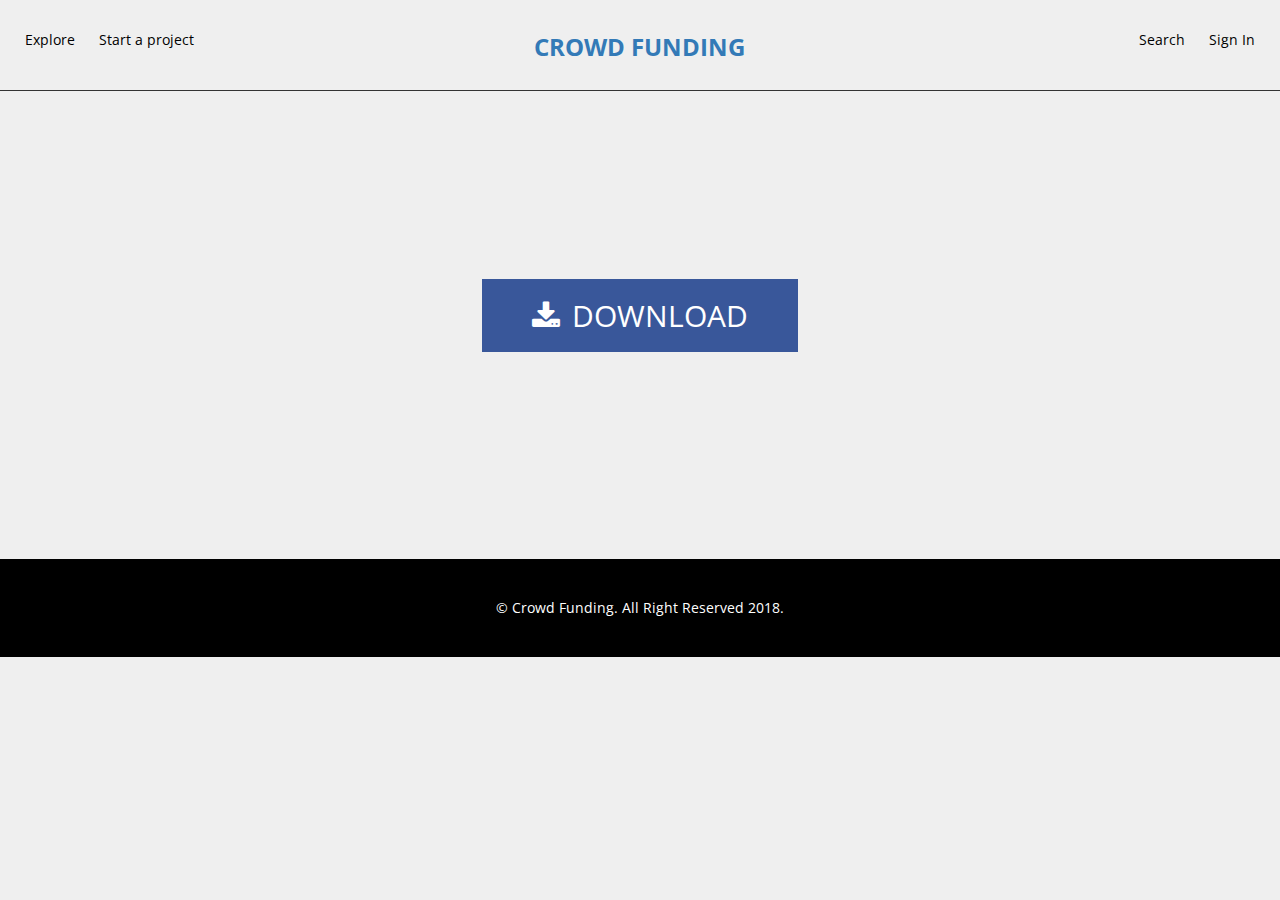
<file: crowdfunding/download_app.html>
<!DOCTYPE html>
<html lang="en">
  <head>
    <meta charset="utf-8">
    <meta http-equiv="X-UA-Compatible" content="IE=edge">
    <meta name="viewport" content="width=device-width, initial-scale=1">
    <title>starter</title>

    <!-- Bootstrap -->
    <link href="css/bootstrap.min.css" rel="stylesheet">
	<link href="css/style.css" rel="stylesheet">
	<link href="css/font-awesome.css" rel="stylesheet">
	<link href="https://fonts.googleapis.com/css?family=Open+Sans:300,400,600" rel="stylesheet"> 
    <!--[if lt IE 9]>
      <script src="https://oss.maxcdn.com/html5shiv/3.7.3/html5shiv.min.js"></script>
      <script src="https://oss.maxcdn.com/respond/1.4.2/respond.min.js"></script>
    <![endif]-->
  </head>
  <body>
    <div class="header">
		<div class="container-fluid">
			<div class="row">
				<div class="col-md-4 col-sm-4">
					<div class="project">
						<ul>
							<li><a href="#">Explore</a></li>
							<li><a href="set_up.html">Start a project</a></li>
						</ul>
					</div>
				</div>
				<div class="col-md-4 col-sm-4">
					<div class="logo">
						<a href="index.html" >	<H3> <b> CROWD FUNDING </b></H3> </a>
					</div>
				</div>
				<div class="col-md-4 col-sm-4">
					<div class="search">
						<ul>
							<li><a href="#">Search</a></li>
							<li><a href="Sign_in.html">Sign In</a></li>
						</ul>
					</div>
				</div>
			</div>
		</div>
	</div>
	
	
	
	<div class="download">
		<div class="container">
			<div class="row">
				<div class="download_btn">
					<a href="#"><span><i class="fa fa-download" aria-hidden="true"></i></span>Download</a>
				</div>
			</div>
		</div>
	</div>
	
	<div class="footer">
		<div class="container">
			<div class="row">
				© Crowd Funding. All Right Reserved 2018. 
			</div>
		</div>
	</div>
	
	

    <!-- jQuery (necessary for Bootstrap's JavaScript plugins) -->
    <script src="https://ajax.googleapis.com/ajax/libs/jquery/1.12.4/jquery.min.js"></script>
    <!-- Include all compiled plugins (below), or include individual files as needed -->
    <script src="js/bootstrap.min.js"></script>
  </body>
</html>
</file>
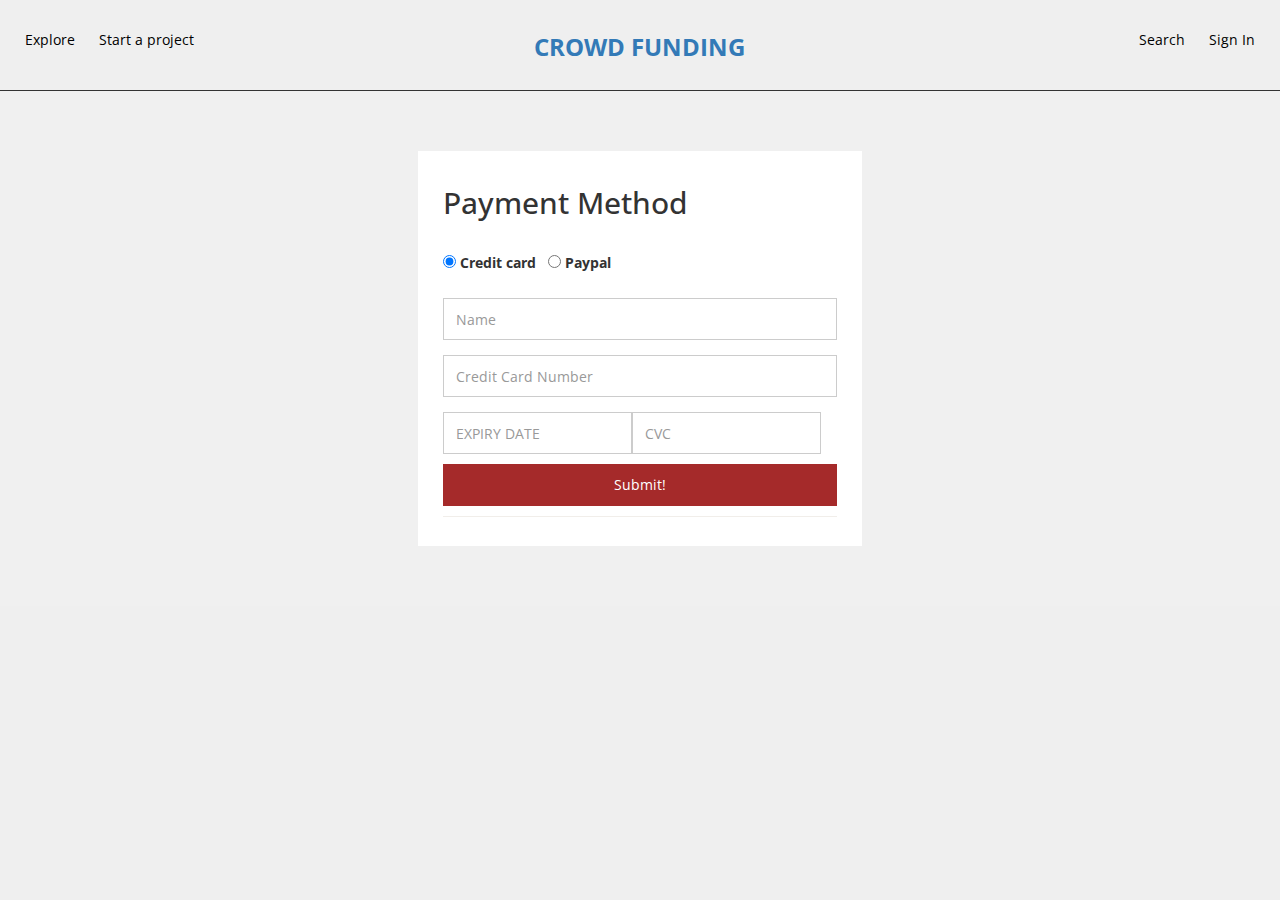
<file: crowdfunding/payment.html>
<!DOCTYPE html>
<html lang="en">
  <head>
    <meta charset="utf-8">
    <meta http-equiv="X-UA-Compatible" content="IE=edge">
    <meta name="viewport" content="width=device-width, initial-scale=1">
    <title>starter</title>

    <!-- Bootstrap -->
    <link href="css/bootstrap.min.css" rel="stylesheet">
	<link href="css/style.css" rel="stylesheet">
	<link href="css/font-awesome.css" rel="stylesheet">
	<link href="https://fonts.googleapis.com/css?family=Open+Sans:300,400,600" rel="stylesheet"> 
    
  </head>
  <body>
    <div class="header">
		<div class="container-fluid">
			<div class="row">
				<div class="col-md-4 col-sm-4">
					<div class="project">
						<ul>
							<li><a href="#">Explore</a></li>
							<li><a href="set_up.html">Start a project</a></li>
						</ul>
					</div>
				</div>
				<div class="col-md-4 col-sm-4">
					<div class="logo">
						<a href="index.html" >	<H3> <b> CROWD FUNDING </b></H3> </a>
					</div>
				</div>
				<div class="col-md-4 col-sm-4">
					<div class="search">
						<ul>
							<li><a href="#">Search</a></li>
							<li><a href="Sign_in.html"> Sign In</a></li>
						</ul>
					</div>
				</div>
			</div>
		</div>
	</div>
	
	
	
	<div class="sign_up">
		<div class="container">
			<div class="row">
				<div class="inner_form">
					<form class="form">
						<h2>Payment Method</h2>
						
							<div class="form-check">
                            <input type="radio"class="form-check-input"  checked="checked" >
                            <label for="exampleCheck1" class="form-check-label"  style="margin-right:8px;">Credit card </label>
                            <input type="radio"class="form-check-input" >
                            <label for="exampleCheck1" class="form-check-label" style="margin-right:8px;">Paypal</label>
                           </div>
						<br> 
						<div class="form-group"> 
						      <input type="Text" placeholder="Name"class="form-control"> 
						</div>
						<div class="form-group"> 
						      <input type="Name" placeholder="Credit Card Number"class="form-control"> 
						</div>
						
						
						<div class="form-group"> 
						      <input type="Name" placeholder="EXPIRY DATE"class="form-control" style="width:48%;float:left;"> 
						        &nbsp;&nbsp;&nbsp;
						      <input type="Name" placeholder="CVC"class="form-control" style="width:48%;float:left;"> 
						</div>
						<input type="submit" class="btn_main" value="Submit!">
						
						<div class="text_brdr">
							<div class="brdr">
							</div>
							
						</div>
						
					</form>
			    </div>
			</div>
		</div>
	</div>

    <script src="https://ajax.googleapis.com/ajax/libs/jquery/1.12.4/jquery.min.js"></script>
    <script src="js/bootstrap.min.js"></script>
  </body>
</html>
</file>
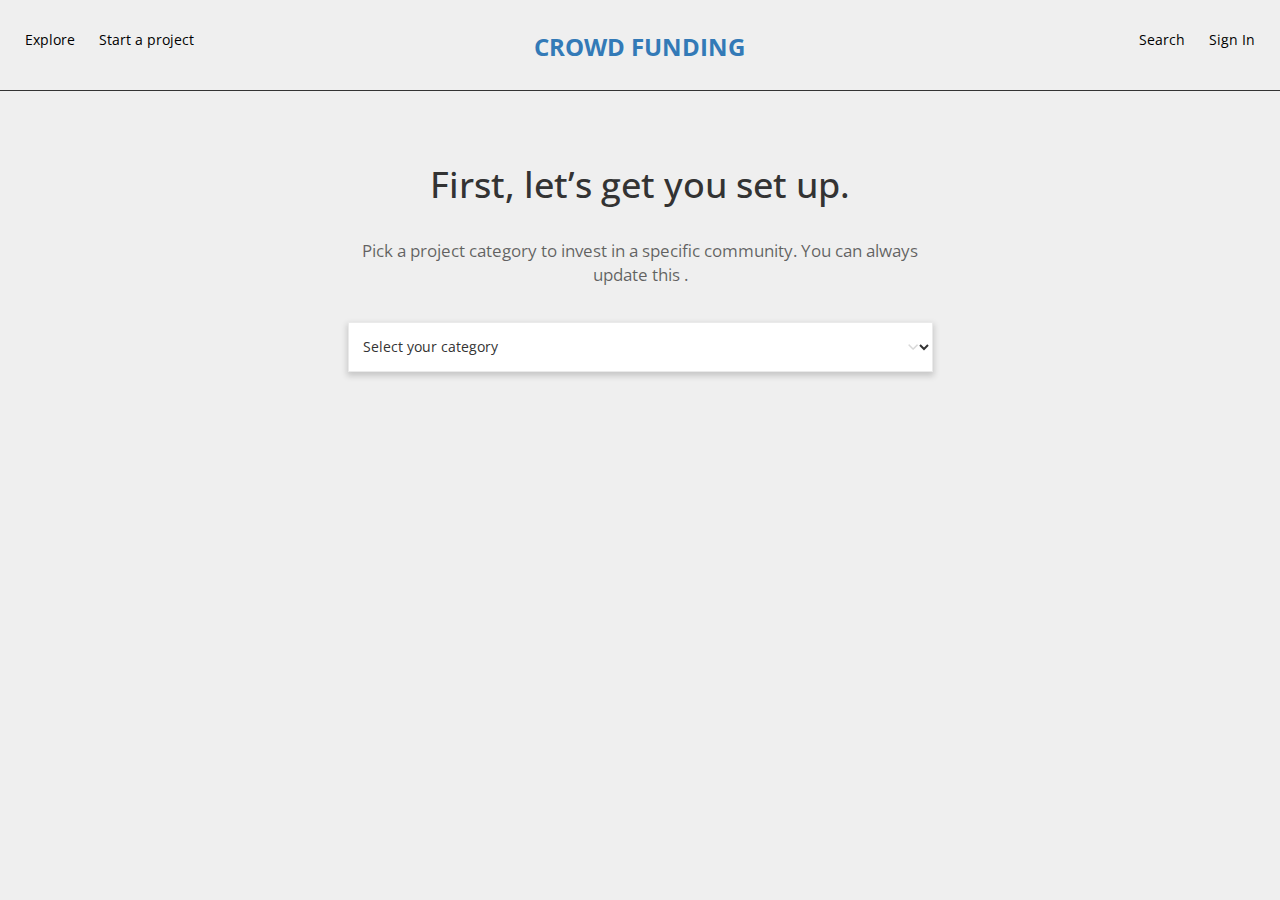
<file: crowdfunding/set_up.html>
<!DOCTYPE html>
<html lang="en">
  <head>
    <meta charset="utf-8">
    <meta http-equiv="X-UA-Compatible" content="IE=edge">
    <meta name="viewport" content="width=device-width, initial-scale=1">
    <title>starter</title>

    <!-- Bootstrap -->
    <link href="css/bootstrap.min.css" rel="stylesheet">
	<link href="css/style.css" rel="stylesheet">
	<link href="css/font-awesome.css" rel="stylesheet">
	<link href="https://fonts.googleapis.com/css?family=Open+Sans:300,400,600" rel="stylesheet"> 

    <!--[if lt IE 9]>
      <script src="https://oss.maxcdn.com/html5shiv/3.7.3/html5shiv.min.js"></script>
      <script src="https://oss.maxcdn.com/respond/1.4.2/respond.min.js"></script>
    <![endif]-->
  </head>
  <body>
    <div class="header">
		<div class="container-fluid">
			<div class="row">
				<div class="col-md-4 col-sm-4">
					<div class="project">
						<ul>
							<li><a href="#">Explore</a></li>
							<li><a href="set_up.html">Start a project</a></li>
						</ul>
					</div>
				</div>
				<div class="col-md-4 col-sm-4">
					<div class="logo">
					<a href="index.html" >	<H3> <b> CROWD FUNDING </b></H3> </a>
					</div>
				</div>
				<div class="col-md-4 col-sm-4">
					<div class="search">
						<ul>
							<li><a href="#">Search</a></li>
							<li><a href="Sign_in.html">Sign In</a></li>
						</ul>
					</div>
				</div>
			</div>
		</div>
	</div>
	
	
	
	<div class="set_up">
		<div class="container">
			<div class="row">
				<div class="set_inner">
					<h1>First, let’s get you set up.</h1>
					<p>Pick a project category to invest  in a specific community. You can always update this .</p>
					<select>
						<option>Select your category</option>
						<option>Reward CrowdFunding</option>
						<option>Debt CrowdFunding</option>
						<option>Equity CrowdFunding</option>
						<option>Donation CrowdFunding</option>
					</select>
				</div>
			</div>
		</div>
	</div>
	
	

    <!-- jQuery (necessary for Bootstrap's JavaScript plugins) -->
    <script src="https://ajax.googleapis.com/ajax/libs/jquery/1.12.4/jquery.min.js"></script>
    <!-- Include all compiled plugins (below), or include individual files as needed -->
    <script src="js/bootstrap.min.js"></script>
  </body>
</html>
</file>
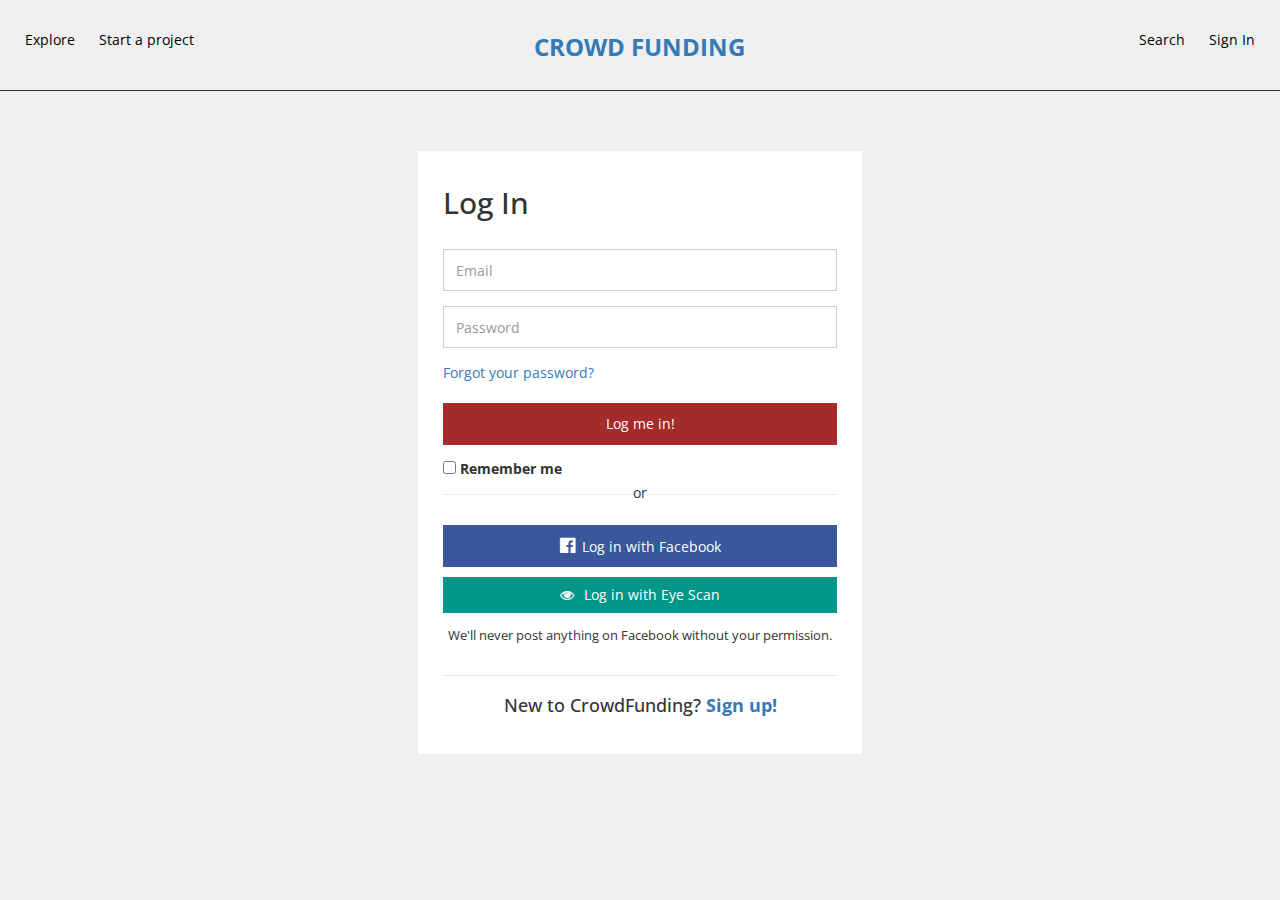
<file: crowdfunding/Sign_in.html>
<!DOCTYPE html>
<html lang="en">
  <head>
    <meta charset="utf-8">
    <meta http-equiv="X-UA-Compatible" content="IE=edge">
    <meta name="viewport" content="width=device-width, initial-scale=1">
    <title>starter</title>

    <!-- Bootstrap -->
    <link href="css/bootstrap.min.css" rel="stylesheet">
	<link href="css/style.css" rel="stylesheet">
	<link href="css/font-awesome.css" rel="stylesheet">
	<link href="https://fonts.googleapis.com/css?family=Open+Sans:300,400,600" rel="stylesheet"> 
    <!--[if lt IE 9]>
      <script src="https://oss.maxcdn.com/html5shiv/3.7.3/html5shiv.min.js"></script>
      <script src="https://oss.maxcdn.com/respond/1.4.2/respond.min.js"></script>
    <![endif]-->
  </head>
  <body>
    <div class="header">
		<div class="container-fluid">
			<div class="row">
				<div class="col-md-4 col-sm-4">
					<div class="project">
						<ul>
							<li><a href="#">Explore</a></li>
							<li><a href="set_up.html">Start a project</a></li>
						</ul>
					</div>
				</div>
				<div class="col-md-4 col-sm-4">
					<div class="logo">
						<a href="index.html" >	<H3> <b> CROWD FUNDING </b></H3> </a>
					</div>
				</div>
				<div class="col-md-4 col-sm-4">
					<div class="search">
						<ul>
							<li><a href="#">Search</a></li>
							<li><a href="Sign_in.html">Sign In</a></li>
						</ul>
					</div>
				</div>
			</div>
		</div>
	</div>
	
	
	
	<div class="sign_up">
		<div class="container">
			<div class="row">
				<div class="inner_form">
					<form class="form">
						<h2>Log In</h2>
						<div class="form-group"> 
						      <input type="email" placeholder="Email"class="form-control"> 
						</div>
						<div class="form-group"> 
						      <input type="email" placeholder="Password"class="form-control"> 
						</div>
						<p><a href="#">Forgot your password?</a></p>
						<input type="submit" class="btn_main" value="Log me in!">
						<div class="form-check">
                            <input type="checkbox"class="form-check-input">
                            <label for="exampleCheck1" class="form-check-label">Remember me</label>
                        </div>
						<div class="text_brdr">
							<div class="brdr">
							</div>
							<div class="text">
								<p>or</p>
							</div>
						</div>
						<div class="facebook">
							<a href="#"><span><i class="fa fa-facebook-official" aria-hidden="true"></i></span>Log in with Facebook</a>
						</div>
						<div class="eye">
							<a href="#"><span><i class="fa fa-eye" aria-hidden="true"></i></span>Log in with Eye Scan</a>
						</div>
						<div class="permission">
							<p>We'll never post anything on Facebook without your permission. </p>
						</div>
						<div class="kick_starter">
							<h4>New to CrowdFunding? <a href="#">Sign up!</a></h4>
						</div>
					</form>
			    </div>
			</div>
		</div>
	</div>
	
	

    <!-- jQuery (necessary for Bootstrap's JavaScript plugins) -->
    <script src="https://ajax.googleapis.com/ajax/libs/jquery/1.12.4/jquery.min.js"></script>
    <!-- Include all compiled plugins (below), or include individual files as needed -->
    <script src="js/bootstrap.min.js"></script>
  </body>
</html>
</file>
<file: crowdfunding/css/style.css>
*{margin:0; padding:0;}
body {
  background: #efefef none repeat scroll 0 0;
  font-family: "Open Sans",sans-serif;
}
.header .project ul li{ display: inline; padding:0 10px;}
.header .search ul{ text-align:right;}
.header .search ul li{ display: inline; padding:0 10px;}
.header {
  border-bottom: 1px solid;
  padding: 20px 0;
}
.header .search ul li a{ color:#000; text-decoration:none;}
.header .project ul li a{ color:#000; text-decoration:none;}
.header .project ul {
  padding-top: 10px;
}
.header .search ul {
  padding-top: 10px;
}
.header .logo {
  text-align: center;
}
.logo a {
  text-decoration: none;
}
.logo h3 {
  margin-top: 14px;
}
a:focus {
  outline: medium none;
  outline-offset: -2px;
}
.live ul {
  border-bottom: 1px solid;
  float: left;
  margin: 0;
  width: 100%;
}
.live ul li {
  border-right: 1px solid;
  display: inline;
  float: left;
  padding: 15px 122px 25px 40px;
}
.live ul li a{  text-decoration:none;}
.live ul li a p{ padding:0; margin:0; color:#000; text-decoration:none;}
.live ul li a h4{ padding:0; margin:0; color:#000; font-weight:bold; text-decoration:none;}
.live ul li:last-child { border:none;}

.nav_inner ul {
  padding-top: 50px;
}
.nav_inner ul li ul li {
  padding: 0;
}
.nav_inner .dropdown-menu > li > a {
  padding: 10px 14px;
}
.navigation ul li {
  display: inline;
  padding: 0 4px 0 0;
}
.navigation ul li a {
  color: #337ab7;
  font-size: 15px;
  text-decoration:none;
  
}
.nav_inner ul li ul {
  padding-top: 0;
  padding-bottom:0;
}

.nav_inner {
  border-bottom: 1px solid #eaeaea;
  margin: 0 auto;
  max-width: 1271px;
}
.film {
  padding-left: 43px;
}
.film ul {
  list-style: outside none none;
}
.film ul li:first-child {
  font-size: 32px;
}
.film ul li {
  display: inline-block;
  padding: 39px 16px 39px 0;
}
.film ul li a {
  color: #000;
}
.film ul li a span{
  margin-left:4px;
}
.feature {
  padding-bottom: 30px;
  padding-left: 31px;
}
.feature_img img {
  width: 100%;
}
.feature .nav-tabs > li.active > a, .nav-tabs > li.active > a:hover, .nav-tabs > li.active > a:focus {
  background-color: #fff;
  border: medium none;
  color: #555;
  cursor: default;
}
.feature .nav > li > a:hover, .nav > li > a:focus {
  background-color: #efefef;
  border: medium none;
  text-decoration: none;
}
.nav-tabs { border-bottom: 2px solid #DDD; }
    .nav-tabs > li.active > a, .nav-tabs > li.active > a:focus, .nav-tabs > li.active > a:hover { border-width: 0; }
    .nav-tabs > li > a { border: none; color: #666; }
        .nav-tabs > li.active > a, .nav-tabs > li > a:hover { border: none; color: #4285F4 !important; background: transparent; }
        .nav-tabs > li > a::after { content: ""; background: #4285F4; height: 2px; position: absolute; width: 100%; left: 0px; bottom: -1px; transition: all 250ms ease 0s; transform: scale(0); }
    .nav-tabs > li.active > a::after, .nav-tabs > li:hover > a::after { transform: scale(1); }
.tab-nav > li > a::after { background: #21527d none repeat scroll 0% 0%; color: #fff; }
.tab-pane { padding: 15px 0; }
.tab-content{padding:20px}

.card {background: #FFF none repeat scroll 0% 0%; box-shadow: 0px 1px 3px rgba(0, 0, 0, 0.3); margin-bottom: 30px; }


.sign_up{ background:#F0F0F0;}
.sign_up .inner_form {
  background: #fff none repeat scroll 0 0;
  margin: 60px auto;
  max-width: 38%;
  padding: 15px 25px 29px;
}
.sign_up .inner_form  .form-control {
 
  border-radius: 0;
  box-shadow: none;
  height: 42px;
}

.sign_up .inner_form h2 {
  padding-bottom: 20px;
}
.sign_up button, html input[type="button"], input[type="reset"], input[type="submit"] {
  background: brown none repeat scroll 0 0;
  border: medium none;
  color: #fff;
  cursor: pointer;
  padding: 11px 0;
  width: 100%;
  margin-top:10px;
}
.inner_form .form-check {
  margin-top: 12px;
}
.inner_form .text_brdr {
  margin-top: 10px;
  text-align: center;
}
.inner_form .brdr {
  background: #f1eeea none repeat scroll 0 0;
  height: 1px;
}
.inner_form .text {
  background: #fff none repeat scroll 0 0;
  bottom: 12px;
  display: inline-block;
  position: relative;
}
.inner_form .facebook {
  background: #39579a none repeat scroll 0 0;
  padding: 8px 0;
  text-align: center;
}
.inner_form .eye {
  background: #009688 none repeat scroll 0 0;
  margin-top: 10px;
  padding: 8px 0;
  text-align: center;
}
.eye span {
  margin-right: 10px;
}
.inner_form .eye a {
  color: #fff;
  text-decoration: none;
}
.inner_form .facebook a {
  color: #fff;
  text-decoration: none;
}
.inner_form .permission p {
  font-size: 13px;
  text-align: center;
}
.inner_form .permission {
  padding-top: 13px;
}
.facebook span {
  font-size: 18px;
  margin-right: 7px;
}
.kick_starter {
  border-top: 1px solid #eaeaea;
  margin-top: 30px;
  padding-top: 10px;
  text-align: center;
}
.kick_starter a {
  font-weight: bold;
  text-decoration: none;
}
.set_up select {
  -moz-appearance: none;
  background: #fff url("../images/select-arrow.jpg") no-repeat scroll 98% center;
  border: 1px solid #eaeaea;
  box-shadow: 0 3px 6px 1px rgba(0, 0, 0, 0.17);
  cursor: pointer;
  height: 50px;
  padding: 0 10px;
  width: 100%;
}
.set_inner p {
  color: rgba(0, 0, 0, 0.6);
  font-size: 17px;
  padding: 24px 0;
}
.set_inner {
  margin: 0 auto;
  max-width: 50%;
  text-align: center;
}
.set_up select option {
  padding: 6px 10px;
}
.set_inner {
  margin: 74px auto 0;
  max-width: 50%;
  text-align: center;
}
.download {
  min-height: 468px;
  position: relative;
}
.download .download_btn {
  left: 0;
  margin: 0 auto;
  padding: 16px 0;
  position: absolute;
  right: 0;
  text-align: center;
  top: 40%;
}
.download_btn a {
  background: #39579a none repeat scroll 0 0;
  color: #fff;
  font-size: 30px;
  padding: 16px 50px;
  text-decoration: none;
  text-transform: uppercase;
}
.download .download_btn span {
  margin-right: 12px;
}

.footer {
  background: #000 none repeat scroll 0 0;
  color: #fff;
  padding: 39px 0;
  text-align: center;
}
</file>
